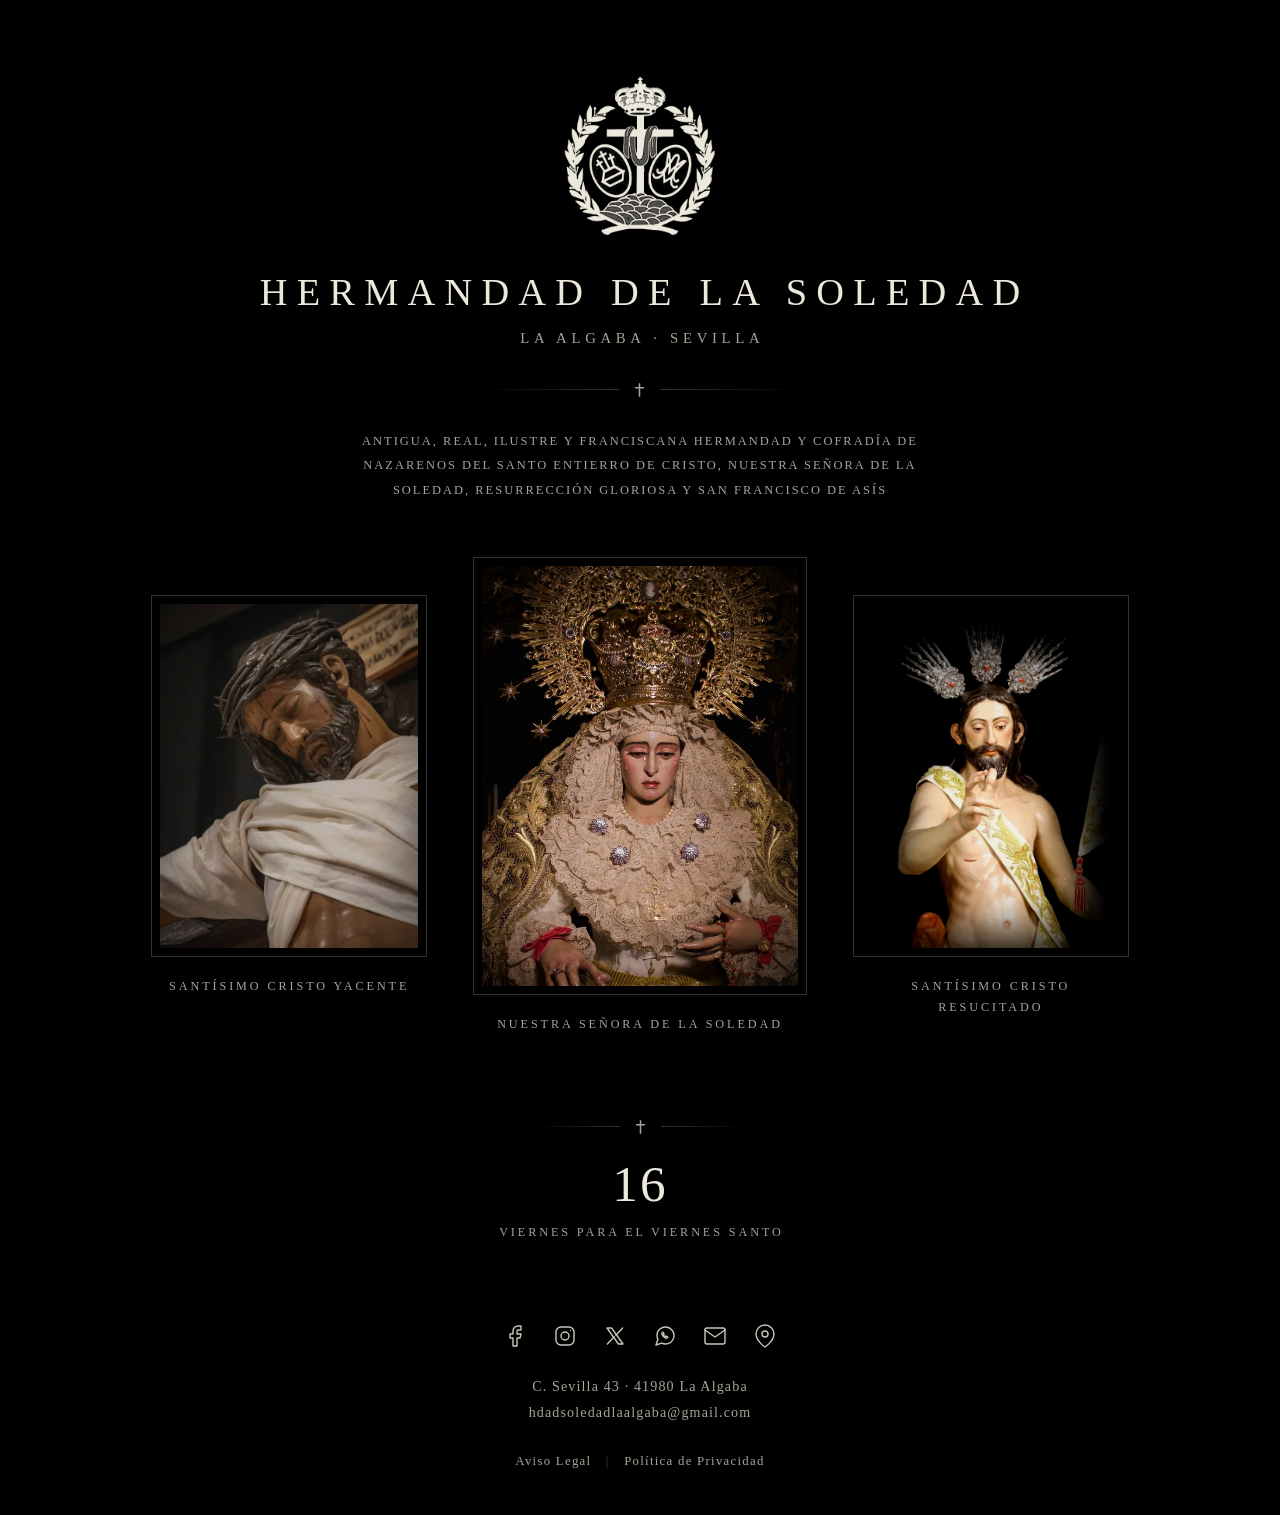
<file: index.html>
<!DOCTYPE html>
<html lang="es">
<head>
  <meta charset="UTF-8">
  <meta name="viewport" content="width=device-width, initial-scale=1">
  <title>Hermandad de la Soledad · La Algaba (Sevilla)</title>
  <meta name="description" content="Sitio oficial de la Hermandad de la Soledad de La Algaba (Sevilla): Santo Entierro de Cristo, Nuestra Señora de la Soledad y Resurrección Gloriosa. Estación de penitencia el Viernes Santo. Contacto y redes sociales.">
  <meta name="theme-color" content="#000000">
  <meta name="color-scheme" content="dark">

  <!-- ======================================================================
       CUANDO TENGÁIS DOMINIO: busca y reemplaza  https://www.TUDOMINIO.es
       por la dirección real (aparece en este bloque y en los datos estructurados).
       ====================================================================== -->
  <link rel="canonical" href="https://www.TUDOMINIO.es/">
  <meta property="og:type" content="website">
  <meta property="og:locale" content="es_ES">
  <meta property="og:site_name" content="Hermandad de la Soledad · La Algaba">
  <meta property="og:title" content="Hermandad de la Soledad · La Algaba (Sevilla)">
  <meta property="og:description" content="Santo Entierro de Cristo, Nuestra Señora de la Soledad y Resurrección Gloriosa. Contacto y redes sociales.">
  <meta property="og:url" content="https://www.TUDOMINIO.es/">
  <meta property="og:image" content="https://www.TUDOMINIO.es/og-image.jpg">
  <meta property="og:image:width" content="1200">
  <meta property="og:image:height" content="630">
  <meta property="og:image:alt" content="Escudo de la Hermandad de la Soledad de La Algaba">
  <meta name="twitter:card" content="summary_large_image">

  <link rel="icon" href="favicon-32.png" sizes="32x32" type="image/png">
  <link rel="icon" href="favicon-192.png" sizes="192x192" type="image/png">
  <link rel="apple-touch-icon" href="apple-touch-icon.png">
  <link rel="stylesheet" href="css/estilo.css">

  <script type="application/ld+json">
  {
    "@context": "https://schema.org",
    "@type": "Organization",
    "name": "Hermandad de la Soledad de La Algaba",
    "legalName": "Antigua, Real, Ilustre y Franciscana Hermandad y Cofradía de Nazarenos del Santo Entierro de Cristo, Nuestra Señora de la Soledad, Resurrección Gloriosa y San Francisco de Asís",
    "email": "hdadsoledadlaalgaba@gmail.com",
    "address": {
      "@type": "PostalAddress",
      "streetAddress": "C. Sevilla 43",
      "postalCode": "41980",
      "addressLocality": "La Algaba",
      "addressRegion": "Sevilla",
      "addressCountry": "ES"
    },
    "sameAs": [
      "https://www.facebook.com/SoledadAlgaba",
      "https://www.instagram.com/soledadlaalgaba",
      "https://x.com/SoledadLaAlgaba"
    ]
  }
  </script>
</head>
<body>
  <a class="saltar" href="#contenido">Saltar al contenido</a>

  <div class="portada">

    <header class="cabecera">
      <img class="escudo" src="img/escudo.webp" width="822" height="864" alt="Escudo de la Hermandad de la Soledad de La Algaba" decoding="async">
      <h1 class="titulo">Hermandad de la Soledad</h1>
      <p class="lugar">La Algaba · Sevilla</p>

      <div class="filete" aria-hidden="true">
        <svg viewBox="0 0 12 18" focusable="false"><path d="M5 0h2v5h5v2H7v11H5V7H0V5h5z"/></svg>
      </div>

      <p class="nombre-completo">Antigua, Real, Ilustre y Franciscana Hermandad y Cofradía de Nazarenos del Santo Entierro de Cristo, Nuestra Señora de la Soledad, Resurrección Gloriosa y San Francisco de Asís</p>
    </header>

    <main class="titulares" id="contenido" aria-label="Sagrados titulares">
      <figure class="titular">
        <div class="marco">
          <img src="img/yace.webp" width="600" height="800" alt="Santísimo Cristo Yacente" decoding="async">
        </div>
        <figcaption>Santísimo Cristo Yacente</figcaption>
      </figure>

      <figure class="titular titular--centro">
        <div class="marco">
          <img src="img/sole.webp" width="600" height="800" alt="Nuestra Señora de la Soledad" decoding="async" fetchpriority="high">
        </div>
        <figcaption>Nuestra Señora de la Soledad</figcaption>
      </figure>

      <figure class="titular">
        <div class="marco">
          <img src="img/resu.webp" width="600" height="800" alt="Santísimo Cristo Resucitado" decoding="async">
        </div>
        <figcaption>Santísimo Cristo Resucitado</figcaption>
      </figure>
    </main>

    <!-- Cuenta atrás automática (js/cuenta.js): viernes que faltan para el Viernes Santo.
         Se calcula sola cada año; sin JavaScript este bloque no se muestra. -->
    <section class="cuenta" id="cuenta" aria-label="Cuenta atrás hasta el Viernes Santo" hidden>
      <div class="filete" aria-hidden="true">
        <svg viewBox="0 0 12 18" focusable="false"><path d="M5 0h2v5h5v2H7v11H5V7H0V5h5z"/></svg>
      </div>
      <p class="cuenta__linea"></p>
    </section>

    <footer class="pie">
      <nav class="iconos" aria-label="Redes sociales y contacto">

        <a href="https://www.facebook.com/SoledadAlgaba" target="_blank" rel="noopener noreferrer" aria-label="Facebook" title="Facebook">
          <svg viewBox="0 0 24 24" aria-hidden="true" focusable="false"><path d="M18 2h-3a5 5 0 0 0-5 5v3H7v4h3v8h4v-8h3l1-4h-4V7a1 1 0 0 1 1-1h3z"/></svg>
        </a>

        <a href="https://www.instagram.com/soledadlaalgaba" target="_blank" rel="noopener noreferrer" aria-label="Instagram" title="Instagram">
          <svg viewBox="0 0 24 24" aria-hidden="true" focusable="false"><rect x="3" y="3" width="18" height="18" rx="5"/><circle cx="12" cy="12" r="4"/><path d="M17.5 6.5h.01"/></svg>
        </a>

        <a href="https://x.com/SoledadLaAlgaba" target="_blank" rel="noopener noreferrer" aria-label="X (Twitter)" title="X">
          <svg viewBox="0 0 24 24" aria-hidden="true" focusable="false"><path d="M4 4h4.6l11.4 16h-4.6z"/><path d="M19.6 4l-6.7 7.2M4.4 20l6.8-7.3"/></svg>
        </a>

        <a href="https://wa.me/34722550245?text=Hola%2C%20me%20pongo%20en%20contacto%20con%20la%20Hermandad%20de%20la%20Soledad%20de%20La%20Algaba." target="_blank" rel="noopener noreferrer" aria-label="WhatsApp" title="WhatsApp">
          <svg viewBox="0 0 24 24" aria-hidden="true" focusable="false"><path d="M21 11.5a8.38 8.38 0 0 1-.9 3.8 8.5 8.5 0 0 1-7.6 4.7 8.38 8.38 0 0 1-3.8-.9L3 21l1.9-5.7a8.38 8.38 0 0 1-.9-3.8 8.5 8.5 0 0 1 4.7-7.6 8.38 8.38 0 0 1 3.8-.9h.5a8.48 8.48 0 0 1 8 8v.5z"/><path d="M9.3 8.6c-.4.4-.5 1-.3 1.6.5 1.7 2.1 3.3 3.8 3.8.6.2 1.2.1 1.6-.3l.5-.6-1.8-1.1-.8.7c-.8-.3-1.6-1.1-1.9-1.9l.7-.8-1.1-1.8z"/></svg>
        </a>

        <a href="mailto:hdadsoledadlaalgaba@gmail.com" aria-label="Correo electrónico" title="Correo electrónico">
          <svg viewBox="0 0 24 24" aria-hidden="true" focusable="false"><path d="M4 4h16a2 2 0 0 1 2 2v12a2 2 0 0 1-2 2H4a2 2 0 0 1-2-2V6a2 2 0 0 1 2-2z"/><path d="M22 6l-10 7L2 6"/></svg>
        </a>

        <a href="https://www.google.com/maps/search/?api=1&amp;query=C.+Sevilla+43,+41980+La+Algaba" target="_blank" rel="noopener noreferrer" aria-label="Ubicación en Google Maps" title="Cómo llegar">
          <svg viewBox="0 0 24 24" aria-hidden="true" focusable="false"><path d="M21 10c0 7-9 13-9 13S3 17 3 10a9 9 0 0 1 18 0z"/><circle cx="12" cy="10" r="3"/></svg>
        </a>

      </nav>

      <address class="contacto">
        C. Sevilla 43 · 41980 La Algaba<br>
        <a href="mailto:hdadsoledadlaalgaba@gmail.com">hdadsoledadlaalgaba@gmail.com</a>
      </address>

      <p class="enlaces-legales">
        <a href="aviso-legal.html">Aviso Legal</a>
        <span class="sep">|</span>
        <a href="politica-privacidad.html">Política de Privacidad</a>
      </p>
    </footer>

  </div>

  <script src="js/cuenta.js" defer></script>
</body>
</html>
</file>
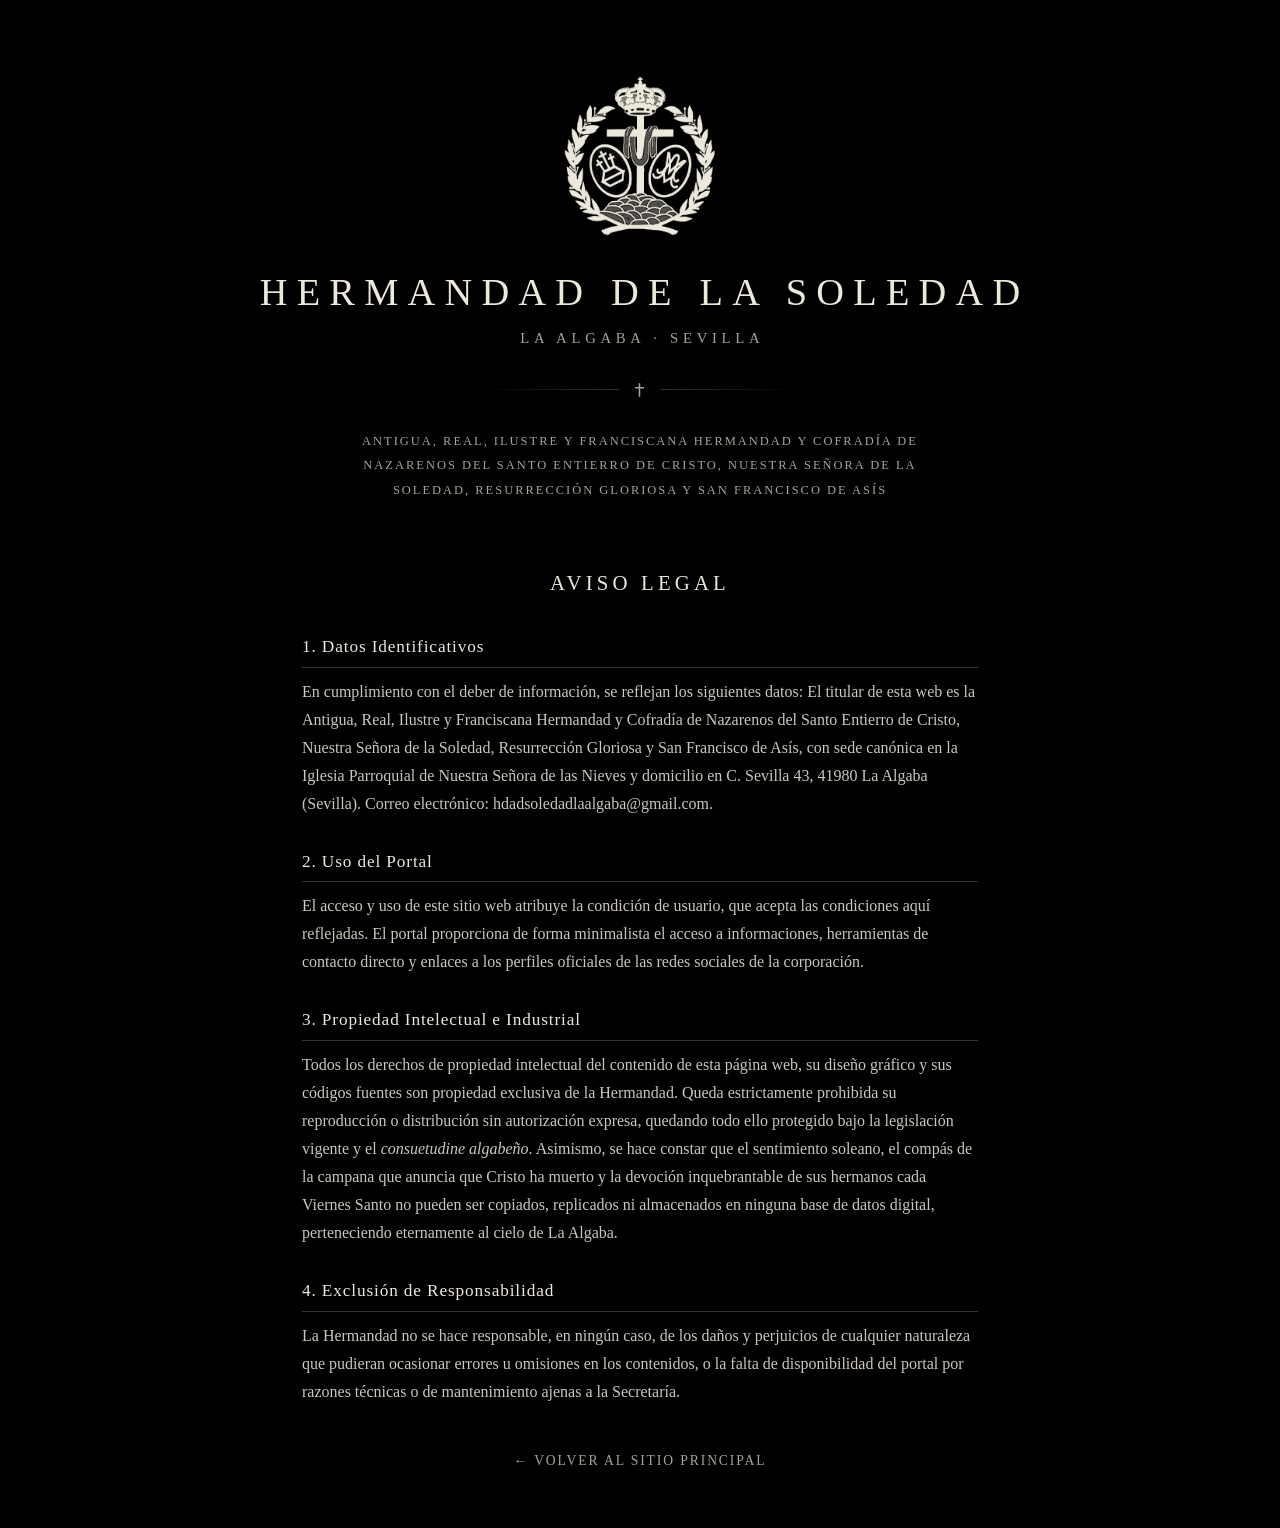
<file: aviso-legal.html>
<!DOCTYPE html>
<html lang="es">
<head>
  <meta charset="UTF-8">
  <meta name="viewport" content="width=device-width, initial-scale=1">
  <meta name="theme-color" content="#000000">
  <meta name="color-scheme" content="dark">
  <link rel="icon" href="favicon-32.png" sizes="32x32" type="image/png">
  <link rel="icon" href="favicon-192.png" sizes="192x192" type="image/png">
  <link rel="apple-touch-icon" href="apple-touch-icon.png">
  <link rel="stylesheet" href="css/estilo.css">
  <title>Aviso Legal · Hermandad de la Soledad de La Algaba</title>
  <meta name="description" content="Aviso legal del sitio web oficial de la Hermandad de la Soledad de La Algaba (Sevilla).">
</head>
<body>
  <a class="saltar" href="#contenido">Saltar al contenido</a>

  <div class="cabecera-interior">
    <header class="cabecera">
      <a class="escudo-enlace" href="index.html" aria-label="Volver al inicio">
        <img class="escudo" src="img/escudo.webp" width="822" height="864" alt="Escudo de la Hermandad de la Soledad de La Algaba" decoding="async">
      </a>
      <p class="titulo">Hermandad de la Soledad</p>
      <p class="lugar">La Algaba · Sevilla</p>

      <div class="filete" aria-hidden="true">
        <svg viewBox="0 0 12 18" focusable="false"><path d="M5 0h2v5h5v2H7v11H5V7H0V5h5z"/></svg>
      </div>

      <p class="nombre-completo">Antigua, Real, Ilustre y Franciscana Hermandad y Cofradía de Nazarenos del Santo Entierro de Cristo, Nuestra Señora de la Soledad, Resurrección Gloriosa y San Francisco de Asís</p>
    </header>
  </div>

  <main class="pagina" id="contenido">
    <h1>Aviso Legal</h1>

    <h2>1. Datos Identificativos</h2>
    <p>En cumplimiento con el deber de información, se reflejan los siguientes datos: El titular de esta web es la Antigua, Real, Ilustre y Franciscana Hermandad y Cofradía de Nazarenos del Santo Entierro de Cristo, Nuestra Señora de la Soledad, Resurrección Gloriosa y San Francisco de Asís, con sede canónica en la Iglesia Parroquial de Nuestra Señora de las Nieves y domicilio en C. Sevilla 43, 41980 La Algaba (Sevilla). Correo electrónico: hdadsoledadlaalgaba@gmail.com.</p>
    <!-- CIF: no he encontrado el CIF de la hermandad en fuentes públicas.
         Cuando lo tengáis, añadidlo a la frase anterior, por ejemplo:
         "... (Sevilla), con CIF R0000000X. Correo electrónico: ..." -->

    <h2>2. Uso del Portal</h2>
    <p>El acceso y uso de este sitio web atribuye la condición de usuario, que acepta las condiciones aquí reflejadas. El portal proporciona de forma minimalista el acceso a informaciones, herramientas de contacto directo y enlaces a los perfiles oficiales de las redes sociales de la corporación.</p>

    <h2>3. Propiedad Intelectual e Industrial</h2>
    <p>Todos los derechos de propiedad intelectual del contenido de esta página web, su diseño gráfico y sus códigos fuentes son propiedad exclusiva de la Hermandad. Queda estrictamente prohibida su reproducción o distribución sin autorización expresa, quedando todo ello protegido bajo la legislación vigente y el <em>consuetudine algabeño</em>. Asimismo, se hace constar que el sentimiento soleano, el compás de la campana que anuncia que Cristo ha muerto y la devoción inquebrantable de sus hermanos cada Viernes Santo no pueden ser copiados, replicados ni almacenados en ninguna base de datos digital, perteneciendo eternamente al cielo de La Algaba.</p>

    <h2>4. Exclusión de Responsabilidad</h2>
    <p>La Hermandad no se hace responsable, en ningún caso, de los daños y perjuicios de cualquier naturaleza que pudieran ocasionar errores u omisiones en los contenidos, o la falta de disponibilidad del portal por razones técnicas o de mantenimiento ajenas a la Secretaría.</p>

    <a class="volver" href="index.html">← Volver al sitio principal</a>
  </main>
</body>
</html>
</file>
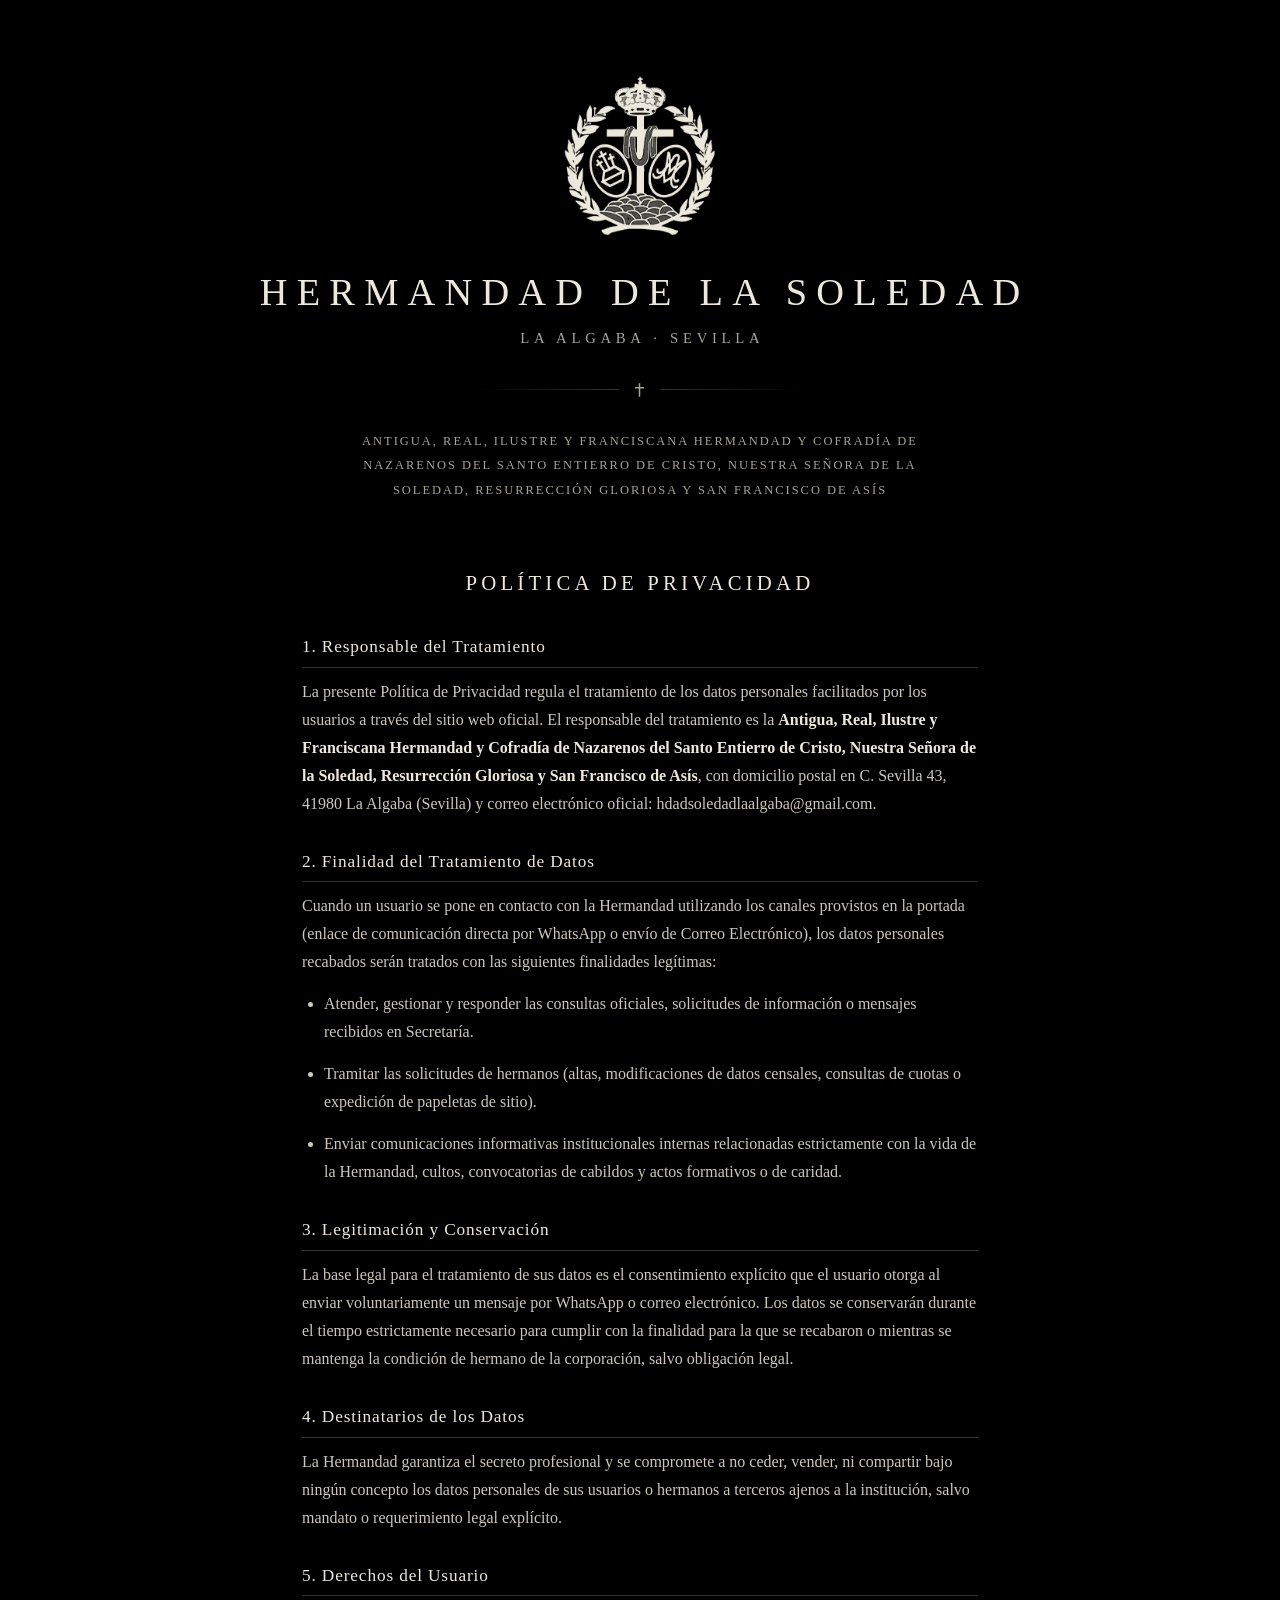
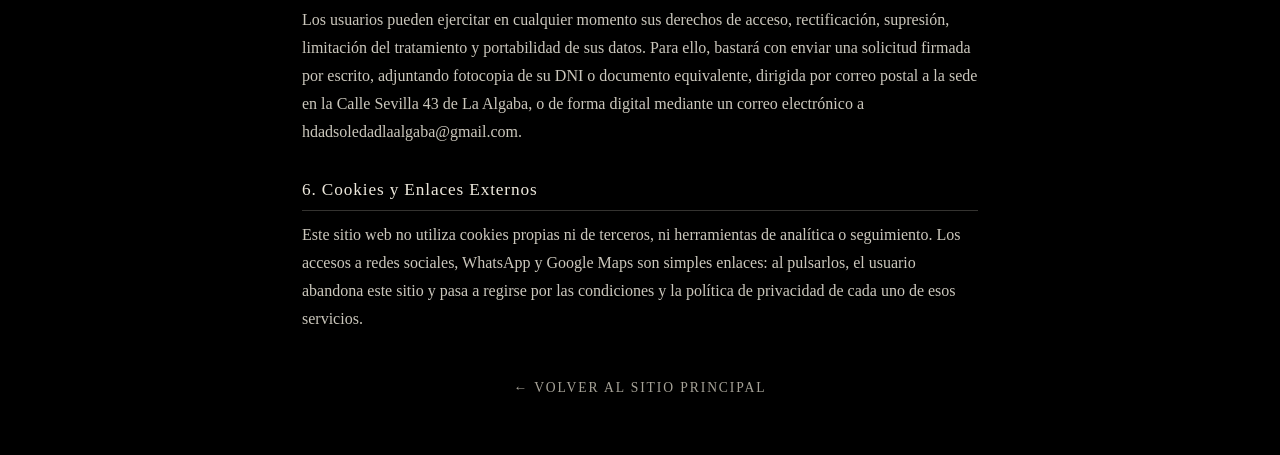
<file: politica-privacidad.html>
<!DOCTYPE html>
<html lang="es">
<head>
  <meta charset="UTF-8">
  <meta name="viewport" content="width=device-width, initial-scale=1">
  <meta name="theme-color" content="#000000">
  <meta name="color-scheme" content="dark">
  <link rel="icon" href="favicon-32.png" sizes="32x32" type="image/png">
  <link rel="icon" href="favicon-192.png" sizes="192x192" type="image/png">
  <link rel="apple-touch-icon" href="apple-touch-icon.png">
  <link rel="stylesheet" href="css/estilo.css">
  <title>Política de Privacidad · Hermandad de la Soledad de La Algaba</title>
  <meta name="description" content="Política de privacidad del sitio web oficial de la Hermandad de la Soledad de La Algaba (Sevilla).">
</head>
<body>
  <a class="saltar" href="#contenido">Saltar al contenido</a>

  <div class="cabecera-interior">
    <header class="cabecera">
      <a class="escudo-enlace" href="index.html" aria-label="Volver al inicio">
        <img class="escudo" src="img/escudo.webp" width="822" height="864" alt="Escudo de la Hermandad de la Soledad de La Algaba" decoding="async">
      </a>
      <p class="titulo">Hermandad de la Soledad</p>
      <p class="lugar">La Algaba · Sevilla</p>

      <div class="filete" aria-hidden="true">
        <svg viewBox="0 0 12 18" focusable="false"><path d="M5 0h2v5h5v2H7v11H5V7H0V5h5z"/></svg>
      </div>

      <p class="nombre-completo">Antigua, Real, Ilustre y Franciscana Hermandad y Cofradía de Nazarenos del Santo Entierro de Cristo, Nuestra Señora de la Soledad, Resurrección Gloriosa y San Francisco de Asís</p>
    </header>
  </div>

  <main class="pagina" id="contenido">
    <h1>Política de Privacidad</h1>

    <h2>1. Responsable del Tratamiento</h2>
    <p>La presente Política de Privacidad regula el tratamiento de los datos personales facilitados por los usuarios a través del sitio web oficial. El responsable del tratamiento es la <strong>Antigua, Real, Ilustre y Franciscana Hermandad y Cofradía de Nazarenos del Santo Entierro de Cristo, Nuestra Señora de la Soledad, Resurrección Gloriosa y San Francisco de Asís</strong>, con domicilio postal en C. Sevilla 43, 41980 La Algaba (Sevilla) y correo electrónico oficial: hdadsoledadlaalgaba@gmail.com.</p>

    <h2>2. Finalidad del Tratamiento de Datos</h2>
    <p>Cuando un usuario se pone en contacto con la Hermandad utilizando los canales provistos en la portada (enlace de comunicación directa por WhatsApp o envío de Correo Electrónico), los datos personales recabados serán tratados con las siguientes finalidades legítimas:</p>
    <ul>
      <li>Atender, gestionar y responder las consultas oficiales, solicitudes de información o mensajes recibidos en Secretaría.</li>
      <li>Tramitar las solicitudes de hermanos (altas, modificaciones de datos censales, consultas de cuotas o expedición de papeletas de sitio).</li>
      <li>Enviar comunicaciones informativas institucionales internas relacionadas estrictamente con la vida de la Hermandad, cultos, convocatorias de cabildos y actos formativos o de caridad.</li>
    </ul>

    <h2>3. Legitimación y Conservación</h2>
    <p>La base legal para el tratamiento de sus datos es el consentimiento explícito que el usuario otorga al enviar voluntariamente un mensaje por WhatsApp o correo electrónico. Los datos se conservarán durante el tiempo estrictamente necesario para cumplir con la finalidad para la que se recabaron o mientras se mantenga la condición de hermano de la corporación, salvo obligación legal.</p>

    <h2>4. Destinatarios de los Datos</h2>
    <p>La Hermandad garantiza el secreto profesional y se compromete a no ceder, vender, ni compartir bajo ningún concepto los datos personales de sus usuarios o hermanos a terceros ajenos a la institución, salvo mandato o requerimiento legal explícito.</p>

    <h2>5. Derechos del Usuario</h2>
    <p>Los usuarios pueden ejercitar en cualquier momento sus derechos de acceso, rectificación, supresión, limitación del tratamiento y portabilidad de sus datos. Para ello, bastará con enviar una solicitud firmada por escrito, adjuntando fotocopia de su DNI o documento equivalente, dirigida por correo postal a la sede en la Calle Sevilla 43 de La Algaba, o de forma digital mediante un correo electrónico a hdadsoledadlaalgaba@gmail.com.</p>

    <h2>6. Cookies y Enlaces Externos</h2>
    <p>Este sitio web no utiliza cookies propias ni de terceros, ni herramientas de analítica o seguimiento. Los accesos a redes sociales, WhatsApp y Google Maps son simples enlaces: al pulsarlos, el usuario abandona este sitio y pasa a regirse por las condiciones y la política de privacidad de cada uno de esos servicios.</p>

    <a class="volver" href="index.html">← Volver al sitio principal</a>
  </main>
</body>
</html>
</file>
<file: css/estilo.css>
/* ==========================================================================
   Hermandad de la Soledad · La Algaba
   Paleta: negro y blanco (marfil). Una sola hoja de estilos para todas las páginas.
   ========================================================================== */

:root {
  --negro: #000000;
  --marfil: #EDE8DC;
  --gris: #A7A398;
  --texto-legal: #CBC7BC;
  --linea: rgba(237, 232, 220, .22);
  --serif: 'Cormorant Garamond', 'EB Garamond', 'Palatino Linotype', 'Book Antiqua', Palatino, Georgia, serif;
  color-scheme: dark;
}

/* Tipografía autoalojada (opcional).
   1) Descarga Cormorant Garamond (Regular y Medium, woff2) y guárdala en /fonts
   2) Quita los comentarios de este bloque.
@font-face {
  font-family: 'Cormorant Garamond';
  src: url('../fonts/CormorantGaramond-Regular.woff2') format('woff2');
  font-weight: 400; font-style: normal; font-display: swap;
}
@font-face {
  font-family: 'Cormorant Garamond';
  src: url('../fonts/CormorantGaramond-Medium.woff2') format('woff2');
  font-weight: 500; font-style: normal; font-display: swap;
}
*/

*, *::before, *::after { box-sizing: border-box; }

html {
  background: var(--negro);
  -webkit-text-size-adjust: 100%;
}

body {
  margin: 0;
  min-height: 100vh;
  min-height: 100dvh;
  background: var(--negro);
  color: var(--marfil);
  font-family: var(--serif);
  font-size: 1rem;
  line-height: 1.6;
  text-rendering: optimizeLegibility;
  -webkit-font-smoothing: antialiased;
  -moz-osx-font-smoothing: grayscale;
}

a { color: inherit; }

:focus-visible {
  outline: 2px solid var(--marfil);
  outline-offset: 4px;
}

/* ---------- Portada ---------- */

.portada {
  min-height: 100vh;
  min-height: 100dvh;
  display: flex;
  flex-direction: column;
  align-items: center;
  gap: clamp(36px, 6vw, 64px);
  padding: clamp(40px, 7vw, 72px) 20px 36px;
}

.cabecera {
  display: flex;
  flex-direction: column;
  align-items: center;
  max-width: 820px;
  text-align: center;
}

.escudo {
  display: block;
  width: clamp(120px, 18vw, 160px);
  height: auto;
  aspect-ratio: 822 / 864;
  margin-bottom: clamp(20px, 3vw, 28px);
}
.escudo-enlace { display: block; }

.titulo {
  margin: 0;
  padding-left: .24em;               /* compensa el espaciado tras la última letra */
  font-weight: 500;
  font-size: clamp(1.45rem, 4.6vw, 2.4rem);
  line-height: 1.25;
  letter-spacing: .24em;
  text-transform: uppercase;
  text-wrap: balance;
}

.lugar {
  margin: .7rem 0 0;
  padding-left: .32em;
  font-size: .92rem;
  letter-spacing: .32em;
  text-transform: uppercase;
  color: var(--gris);
}

.filete {
  display: flex;
  align-items: center;
  gap: 16px;
  width: min(320px, 72%);
  margin: clamp(22px, 3.5vw, 32px) 0;
}
.filete::before,
.filete::after {
  content: "";
  flex: 1;
  height: 1px;
}
.filete::before { background: linear-gradient(90deg, transparent, var(--linea)); }
.filete::after  { background: linear-gradient(270deg, transparent, var(--linea)); }
.filete svg {
  flex: none;
  width: 9px;
  height: 14px;
  fill: var(--gris);
}

.nombre-completo {
  max-width: 560px;
  margin: 0;
  font-size: .78rem;
  line-height: 1.95;
  letter-spacing: .16em;
  text-transform: uppercase;
  color: var(--gris);
}

/* ---------- Titulares (tríptico) ---------- */

.titulares {
  display: grid;
  grid-template-columns: 1fr 1.22fr 1fr;
  align-items: center;
  gap: clamp(32px, 5vw, 64px);
  width: 100%;
  max-width: 980px;
  padding: 0 10px;
}

.titular {
  margin: 0;
  text-align: center;
}

.marco {
  position: relative;
  outline: 1px solid var(--linea);
  outline-offset: 8px;
  transition: outline-color .6s ease;
}
.marco::after {                      /* viñeteado común para que las tres fotos casen */
  content: "";
  position: absolute;
  inset: 0;
  background: radial-gradient(ellipse at center, transparent 55%, rgba(0, 0, 0, .45) 100%);
  pointer-events: none;
}
.marco img {
  display: block;
  width: 100%;
  height: auto;
  aspect-ratio: 3 / 4;
  object-fit: cover;
  filter: brightness(.94) contrast(1.03);
}
.titular:hover .marco { outline-color: rgba(237, 232, 220, .55); }

.titular figcaption {
  margin-top: 28px;
  min-height: 3.4em;                 /* reserva dos líneas para que las tres leyendas queden alineadas */
  font-size: .76rem;
  line-height: 1.7;
  letter-spacing: .24em;
  text-transform: uppercase;
  color: var(--gris);
}

/* ---------- Cuenta atrás ---------- */

.cuenta {
  text-align: center;
  animation: aparece 1.2s ease .7s both;
}
.cuenta .filete { margin: 0 auto 24px; }
.cuenta__linea {
  display: flex;
  flex-direction: column;
  align-items: center;
  margin: 0;
}
.cuenta__num {
  font-size: clamp(2.4rem, 7vw, 3.2rem);
  font-weight: 400;
  line-height: 1;
  letter-spacing: .04em;
  color: var(--marfil);
}
.cuenta__txt {
  margin-top: 14px;
  padding-left: .24em;
  font-size: .76rem;
  letter-spacing: .24em;
  text-transform: uppercase;
  color: var(--gris);
}
.cuenta__txt--solo {
  margin-top: 0;
  font-size: .9rem;
  letter-spacing: .28em;
  color: var(--marfil);
}
.cuenta__sr {                         /* texto solo para lectores de pantalla: "Faltan ..." */
  position: absolute;
  width: 1px;
  height: 1px;
  overflow: hidden;
  clip: rect(0 0 0 0);
  white-space: nowrap;
}

/* ---------- Pie ---------- */

.pie {
  margin-top: auto;
  display: flex;
  flex-direction: column;
  align-items: center;
  gap: 4px;
  padding-top: 8px;
  text-align: center;
}

.iconos {
  display: flex;
  flex-wrap: wrap;
  justify-content: center;
  gap: 6px;
  margin-bottom: 12px;
}
.iconos a {
  display: grid;
  place-items: center;
  width: 44px;                       /* objetivo táctil recomendado */
  height: 44px;
  color: var(--marfil);
  opacity: .85;
  transition: opacity .25s ease, transform .25s ease;
}
.iconos a:hover { opacity: 1; transform: translateY(-2px); }
.iconos svg {
  width: 24px;
  height: 24px;
  fill: none;
  stroke: currentColor;
  stroke-width: 1.4;
  stroke-linecap: round;
  stroke-linejoin: round;
}

.contacto {
  margin: 0;
  font-style: normal;
  font-size: .88rem;
  line-height: 1.8;
  letter-spacing: .08em;
  color: var(--gris);
}
.contacto a { text-decoration: none; }
.contacto a:hover { color: var(--marfil); text-decoration: underline; text-underline-offset: 4px; }

.enlaces-legales {
  margin: 14px 0 0;
  font-size: .8rem;
  letter-spacing: .1em;
  color: var(--gris);
}
.enlaces-legales a {
  display: inline-block;
  padding: 8px 6px;
  text-decoration: none;
}
.enlaces-legales a:hover { color: var(--marfil); text-decoration: underline; text-underline-offset: 4px; }
.enlaces-legales .sep { margin: 0 4px; opacity: .4; }

/* ---------- Páginas legales y 404 ---------- */

/* La cabecera es la misma que la de la portada: mismo escudo, tamaño y márgenes */
.cabecera-interior {
  display: flex;
  justify-content: center;
  padding: clamp(40px, 7vw, 72px) 20px 0;
}

.pagina {
  max-width: 720px;
  margin: 0 auto;
  padding: clamp(36px, 6vw, 64px) 22px 56px;
}
.pagina h1 {
  margin: 0 0 34px;
  text-align: center;
  font-weight: 500;
  font-size: 1.3rem;
  letter-spacing: .2em;
  text-transform: uppercase;
}
.pagina h2 {
  margin: 30px 0 10px;
  padding-bottom: 6px;
  font-weight: 500;
  font-size: 1.08rem;
  letter-spacing: .05em;
  border-bottom: 1px solid var(--linea);
}
.pagina p,
.pagina li {
  margin: 0 0 14px;
  font-size: 1rem;
  line-height: 1.75;
  color: var(--texto-legal);
}
.pagina ul { margin: 0 0 14px; padding-left: 22px; }
.pagina strong { color: var(--marfil); font-weight: 600; }
.pagina .volver {
  display: block;
  margin-top: 44px;
  text-align: center;
  font-size: .85rem;
  letter-spacing: .14em;
  text-transform: uppercase;
  color: var(--gris);
  text-decoration: none;
}
.pagina .volver:hover { color: var(--marfil); }

.pagina--centrada { text-align: center; }
.pagina--centrada p { color: var(--gris); }

/* ---------- Enlace "saltar al contenido" (accesibilidad) ---------- */

.saltar {
  position: absolute;
  left: -9999px;
  top: 8px;
}
.saltar:focus {
  left: 12px;
  z-index: 10;
  padding: 8px 14px;
  background: var(--negro);
  border: 1px solid var(--linea);
  font-size: .85rem;
  text-decoration: none;
}

/* ---------- Móvil ---------- */

@media (max-width: 760px) {
  .titulares {
    grid-template-columns: 1fr;
    max-width: 300px;
    gap: 52px;
  }
  .titular--centro { order: -1; }    /* la Virgen primero */
  .titular figcaption { min-height: 0; }
  .nombre-completo { font-size: .76rem; letter-spacing: .12em; }
}

/* ---------- Entrada suave ---------- */

@keyframes aparece {
  from { opacity: 0; transform: translateY(8px); }
  to   { opacity: 1; transform: none; }
}
.cabecera { animation: aparece 1.1s ease both; }
.titular  { animation: aparece 1.2s ease both; }
.titular:nth-child(1) { animation-delay: .25s; }
.titular:nth-child(2) { animation-delay: .4s; }
.titular:nth-child(3) { animation-delay: .55s; }
.pie { animation: aparece 1.2s ease .8s both; }

@media (prefers-reduced-motion: reduce) {
  *, *::before, *::after {
    animation: none !important;
    transition: none !important;
  }
}
</file>
